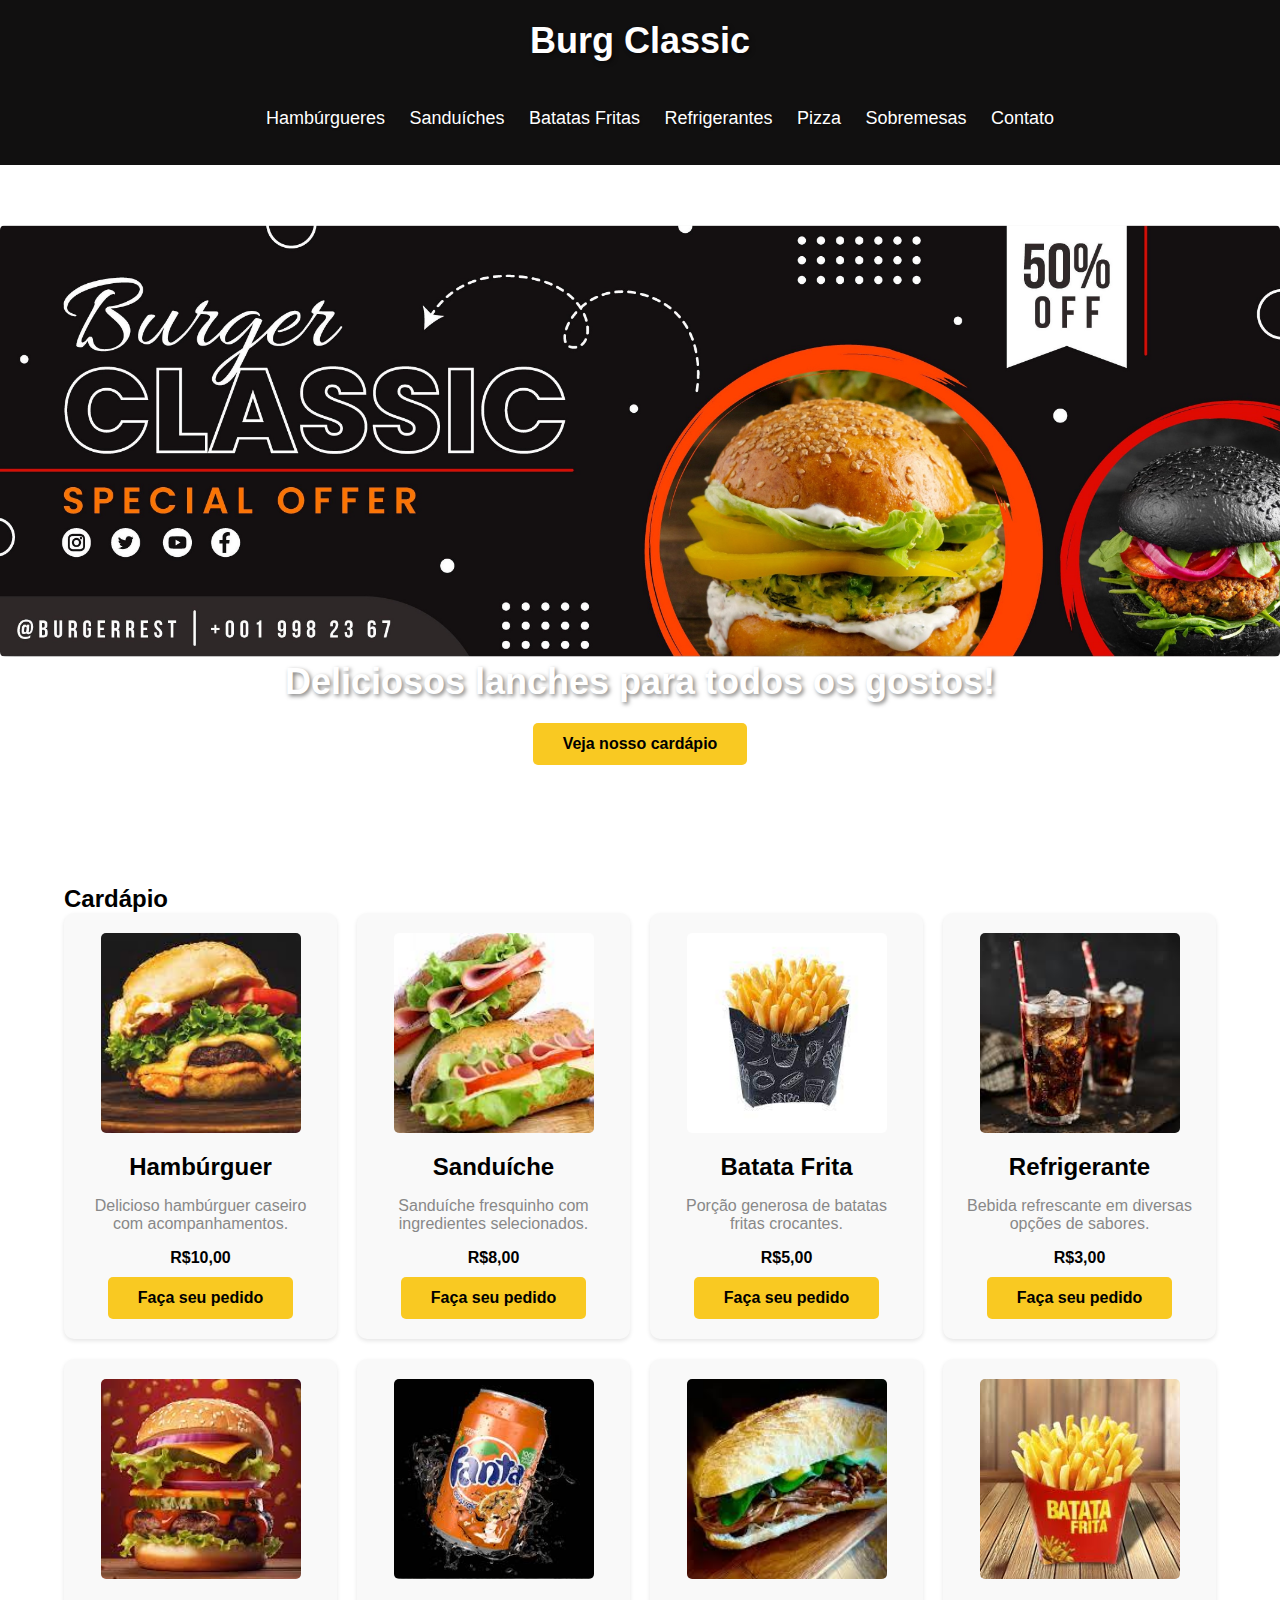
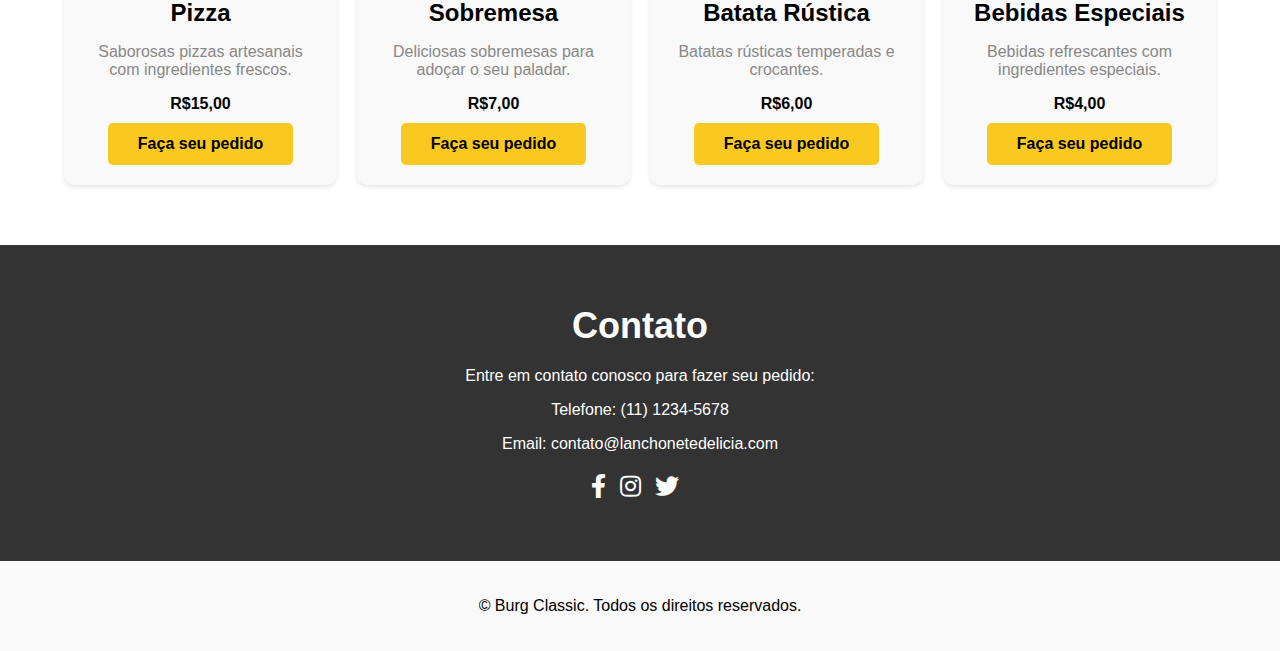
<file: index.html>
<!DOCTYPE html>
<html>
<head>
  <title>Burg Classic</title>
  <link rel="stylesheet" type="text/css" href="style.css">
</head>
<body>
  <header>
    <div class="container">
      <h1>Burg Classic</h1>
      <nav>
        <ul>
          <li><a href="#menu">Hambúrgueres</a></li>
          <li><a href="#menu">Sanduíches</a></li>
          <li><a href="#menu">Batatas Fritas</a></li>
          <li><a href="#menu">Refrigerantes</a></li>
          <li><a href="#menu">Pizza</a></li>
          <li><a href="#menu">Sobremesas</a></li>
          <li><a href="#contato">Contato</a></li>
        </ul>
      </nav>
    </div>
  </header>
  
  <section id="banner">
    <img src="./img/banner.jpg" alt="Banner Lanchonete Delícia">
    <div class="banner-content">
      <div class="container">
        <h2>Deliciosos lanches para todos os gostos!</h2>
        <a href="#menu" class="btn btn-primary">Veja nosso cardápio</a>
      </div>
    </div>
  </section>
  
  <section id="menu">
    <div class="container">
      <h2>Cardápio</h2>
      <div class="menu-grid">
        <div class="menu-item">
          <img src="./img/ha.jpg" alt="Hambúrguer">
          <div class="menu-item-details">
            <h3>Hambúrguer</h3>
            <p class="description">Delicioso hambúrguer caseiro com acompanhamentos.</p>
            <p class="price">R$10,00</p>
            <a data-modal="modal-pedido" class="btn btn-order open-modal">Faça seu pedido</a>
          </div>
        </div>
        <div class="menu-item">
          <img src="./img/san.jpg" alt="Sanduíche">
          <div class="menu-item-details">
            <h3>Sanduíche</h3>
            <p class="description">Sanduíche fresquinho com ingredientes selecionados.</p>
            <p class="price">R$8,00</p>
            <a data-modal="modal-pedido" class="btn btn-order open-modal">Faça seu pedido</a>
          </div>
        </div>
        <div class="menu-item">
          <img src="./img/batata.jpg" alt="Batata Frita">
          <div class="menu-item-details">
            <h3>Batata Frita</h3>
            <p class="description">Porção generosa de batatas fritas crocantes.</p>
            <p class="price">R$5,00</p>
            <a data-modal="modal-pedido" class="btn btn-order open-modal">Faça seu pedido</a>
          </div>
        </div>
        <div class="menu-item">
          <img src="./img/refri.jpg" alt="Refrigerante">
          <div class="menu-item-details">
            <h3>Refrigerante</h3>
            <p class="description">Bebida refrescante em diversas opções de sabores.</p>
            <p class="price">R$3,00</p>
            <a data-modal="modal-pedido" class="btn btn-order open-modal">Faça seu pedido</a>
          </div>
        </div>
        <div class="menu-item">
          <img src="./img/ha2.jpg" alt="Pizza">
          <div class="menu-item-details">
            <h3>Pizza</h3>
            <p class="description">Saborosas pizzas artesanais com ingredientes frescos.</p>
            <p class="price">R$15,00</p>
            <a data-modal="modal-pedido" class="btn btn-order open-modal">Faça seu pedido</a>
          </div>
        </div>
        <div class="menu-item">
          <img src="./img/refri2.jpg" alt="Sobremesa">
          <div class="menu-item-details">
            <h3>Sobremesa</h3>
            <p class="description">Deliciosas sobremesas para adoçar o seu paladar.</p>
            <p class="price">R$7,00</p>
            <a data-modal="modal-pedido" class="btn btn-order open-modal">Faça seu pedido</a>
          </div>
        </div>
        
        <!-- Adicione mais itens do menu aqui -->
        <div class="menu-item">
          <img src="./img/san2.jpg" alt="Batata Frita">
          <div class="menu-item-details">
            <h3>Batata Rústica</h3>
            <p class="description">Batatas rústicas temperadas e crocantes.</p>
            <p class="price">R$6,00</p>
            <a data-modal="modal-pedido" class="btn btn-order open-modal">Faça seu pedido</a>
          </div>
        </div>
        <div class="menu-item">
          <img src="./img/batata2.jpg" alt="Bebida">
          <div class="menu-item-details">
            <h3>Bebidas Especiais</h3>
            <p class="description">Bebidas refrescantes com ingredientes especiais.</p>
            <p class="price">R$4,00</p>
            <a data-modal="modal-pedido" class="btn btn-order open-modal">Faça seu pedido</a>
          </div>
        </div>
      </div>
    </div>
  </section>
  
  <section id="contato">
    <div class="container">
      <h2>Contato</h2>
      <p>Entre em contato conosco para fazer seu pedido:</p>
      <p>Telefone: (11) 1234-5678</p>
      <p>Email: contato@lanchonetedelicia.com</p>
      <div class="social-icons">
        <a href="#" class="social-icon"><i class="fab fa-facebook-f"></i></a>
        <a href="#" class="social-icon"><i class="fab fa-instagram"></i></a>
        <a href="#" class="social-icon"><i class="fab fa-twitter"></i></a>
      </div>
    </div>
  </section>
</body>
</html>

  
  <footer>
    <div class="container">
      <p>&copy; Burg Classic. Todos os direitos reservados.</p>
    </div>
  </footer>
  <script>
    // Função para redirecionar para a página de pagamento
    function redirecionarParaPagamento() {
      window.location.href = "pagina_de_pagamento.html";
    }
  
    // Obtém todos os elementos com a classe "open-modal"
    var openModalButtons = document.getElementsByClassName("open-modal");
  
    // Adiciona o evento de clique a cada botão
    for (var i = 0; i < openModalButtons.length; i++) {
      openModalButtons[i].addEventListener("click", redirecionarParaPagamento);
    }
  </script>
  
</body>
</html>
</file>
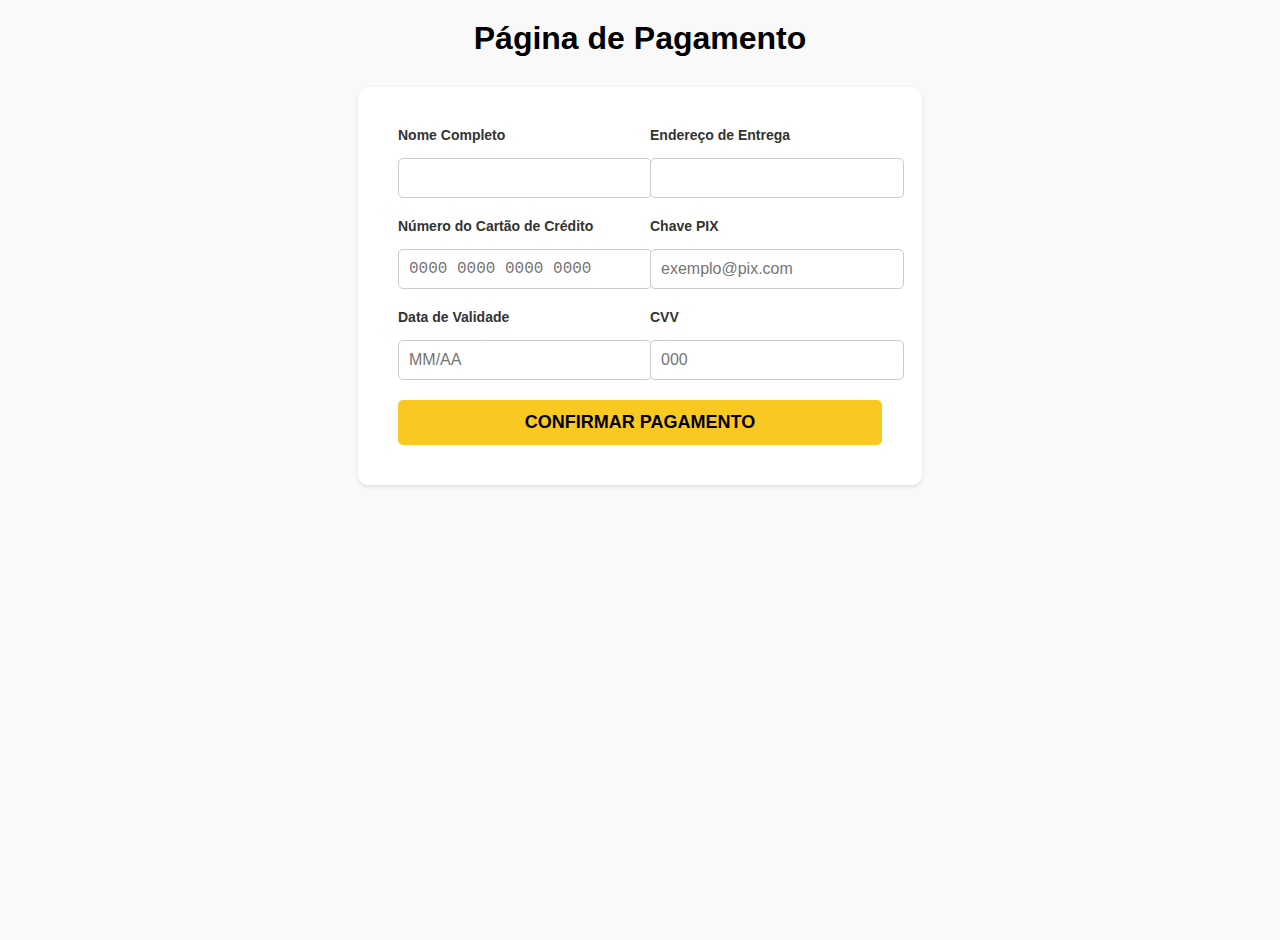
<file: pagina_de_pagamento.html>
<!DOCTYPE html>
<html>
<head>
  <title>Página de Pagamento</title>
  <link rel="stylesheet" type="text/css" href="style.css">
  <style>
    body {
      font-family: Arial, sans-serif;
      background-color: #f9f9f9;
      padding: 20px;
    }

    h1 {
      text-align: center;
      margin-bottom: 30px;
    }

    form {
      max-width: 600px;
      margin: 0 auto;
      background-color: #fff;
      padding: 40px;
      border-radius: 10px;
      box-shadow: 0 2px 4px rgba(0, 0, 0, 0.1);
      display: grid;
      grid-template-columns: 1fr 1fr;
      grid-gap: 20px;
    }

    label {
      display: block;
      margin-bottom: 10px;
      font-weight: bold;
      color: #333;
    }

    input[type="text"] {
      width: 100%;
      padding: 12px;
      border: 1px solid #ccc;
      border-radius: 5px;
      font-size: 16px;
      transition: border-color 0.3s ease;
    }

    input[type="text"]:focus {
      outline: none;
      border-color: #f9c922;
    }

    .form-row {
      display: grid;
      grid-template-columns: 1fr;
      grid-gap: 10px;
    }

    .form-row label {
      margin-bottom: 5px;
      font-size: 14px;
    }

    .form-row input[type="text"] {
      padding: 10px;
    }

    .form-row:nth-child(2) input[type="text"] {
      text-transform: uppercase;
    }

    .form-row:nth-child(3) input[type="text"] {
      font-family: monospace;
    }

    .form-row:nth-child(4) input[type="text"] {
      text-transform: lowercase;
    }

    button[type="submit"] {
      grid-column: span 2;
      padding: 12px;
      background-color: #f9c922;
      color: #000;
      text-decoration: none;
      font-weight: bold;
      border: none;
      border-radius: 5px;
      cursor: pointer;
      transition: background-color 0.3s ease;
      font-size: 18px;
      text-transform: uppercase;
    }

    button[type="submit"]:hover {
      background-color: #e0b400;
    }
  </style>
</head>
<body>
  <h1>Página de Pagamento</h1>

  <form action="processar_pagamento.php" method="POST">
    <div class="form-row">
      <label for="nome">Nome Completo</label>
      <input type="text" id="nome" name="nome" required>
    </div>
    <div class="form-row">
      <label for="endereco">Endereço de Entrega</label>
      <input type="text" id="endereco" name="endereco" required>
    </div>
    <div class="form-row">
      <label for="numero_cartao">Número do Cartão de Crédito</label>
      <input type="text" id="numero_cartao" name="numero_cartao" placeholder="0000 0000 0000 0000" pattern="\d{4} \d{4} \d{4} \d{4}" required>
    </div>
    <div class="form-row">
      <label for="chave_pix">Chave PIX</label>
      <input type="text" id="chave_pix" name="chave_pix" placeholder="exemplo@pix.com" pattern="[a-zA-Z0-9._%+-]+@[a-zA-Z0-9.-]+\.[a-zA-Z]{2,4}" required>
    </div>
    <div class="form-row">
      <label for="data_validade">Data de Validade</label>
      <input type="text" id="data_validade" name="data_validade" placeholder="MM/AA" pattern="(0[1-9]|1[0-2])\/[0-9]{2}" required>
    </div>
    <div class="form-row">
      <label for="cvv">CVV</label>
      <input type="text" id="cvv" name="cvv" placeholder="000" pattern="[0-9]{3}" required>
    </div>

    <button type="submit">Confirmar Pagamento</button>
  </form>
</body>
</html>
</file>
<file: style.css>
/* Estilos básicos */
@import url('https://cdnjs.cloudflare.com/ajax/libs/font-awesome/5.15.3/css/all.min.css');

body {
  font-family: Arial, sans-serif;
  margin: 0;
  padding: 0;
  display: flex;
  flex-direction: column;
  min-height: 100vh;
}

.container {
  width: 90%;
  margin: 0 auto;
  max-width: 1200px;
}

header {
  background-color: #111010;
  color: #fff;
  padding: 20px;
  display: flex;
  justify-content: space-between;
  align-items: center;
}

h1,
h2,
h3 {
  margin: 0;
}

header .container {
  display: flex;
  justify-content: center;
  align-items: center;
  flex-direction: column;
  text-align: center;
  height: 100%;
}

header h1 {
  font-size: 36px;
  color: #fff;
  text-shadow: 2px 2px 4px rgba(0, 0, 0, 0.5);
  margin-bottom: 10px;
}

header h1 span {
  font-weight: bold;
}

header nav {
  margin-top: 20px;
}

header nav ul li {
  display: inline-block;
  margin: 0 10px;
}

header nav ul li a {
  text-decoration: none;
  color: #fff;
  font-size: 18px;
  text-shadow: 1px 1px 2px rgba(0, 0, 0, 0.5);
}

header nav ul li a:hover {
  color: #f9c922;
}

section {
  padding: 60px 0;
}

.btn {
  display: inline-block;
  padding: 12px 30px;
  background-color: #f9c922;
  color: #000;
  text-decoration: none;
  font-weight: bold;
  border-radius: 5px;
  transition: background-color 0.3s ease;
}

.btn:hover {
  background-color: #e0b400;
}

.menu-grid {
  display: grid;
  grid-template-columns: repeat(auto-fit, minmax(250px, 1fr));
  grid-gap: 20px;
  justify-items: center;
}

.menu-item {
  display: flex;
  flex-direction: column;
  align-items: center;
  text-align: center;
  padding: 20px;
  background-color: #f9f9f9;
  border-radius: 10px;
  box-shadow: 0 2px 4px rgba(0, 0, 0, 0.1);
  transition: transform 0.3s ease;
}

.menu-item img {
  width: 200px;
  height: 200px;
  object-fit: cover;
  margin-bottom: 20px;
  border-radius: 5px;
}

.menu-item h3 {
  font-size: 24px;
  margin-bottom: 10px;
}

.menu-item .description {
  margin-bottom: 10px;
  color: #888;
}

.menu-item .price {
  font-weight: bold;
  margin-bottom: 10px;
}

.menu-item .btn-order {
  background-color: #f9c922;
  color: #000;
  transition: background-color 0.3s ease;
}

.menu-item .btn-order:hover {
  background-color: #e0b400;
}

.menu-item:hover {
  transform: translateY(-5px);
}

#contato {
  background-color: #333;
  color: #fff;
  padding: 60px 0;
  text-align: center;
}

#contato h2 {
  font-size: 36px;
  margin-bottom: 20px;
}

#contato p {
  margin-bottom: 10px;
}

.social-icons {
  margin-top: 20px;
}

.social-icon {
  display: inline-block;
  color: #fff;
  font-size: 24px;
  margin-right: 10px;
  transition: color 0.3s ease;
}

.social-icon:hover {
  color: #f9c922;
}

footer {
  background-color: #f9f9f9;
  color: #000;
  padding: 20px 0;
  text-align: center;
}

#banner .container {
  display: flex;
  flex-direction: column;
  justify-content: center;
  align-items: center;
  height: 100%;
}

#banner h2 {
  font-size: 36px;
  text-align: center;
  color: #fff;
  text-shadow: 2px 2px 4px rgba(0, 0, 0, 0.5);
  margin-bottom: 20px;
}

#banner img {
  max-width: 100%;
  height: auto;
  border-radius: 5px;
}
</file>
